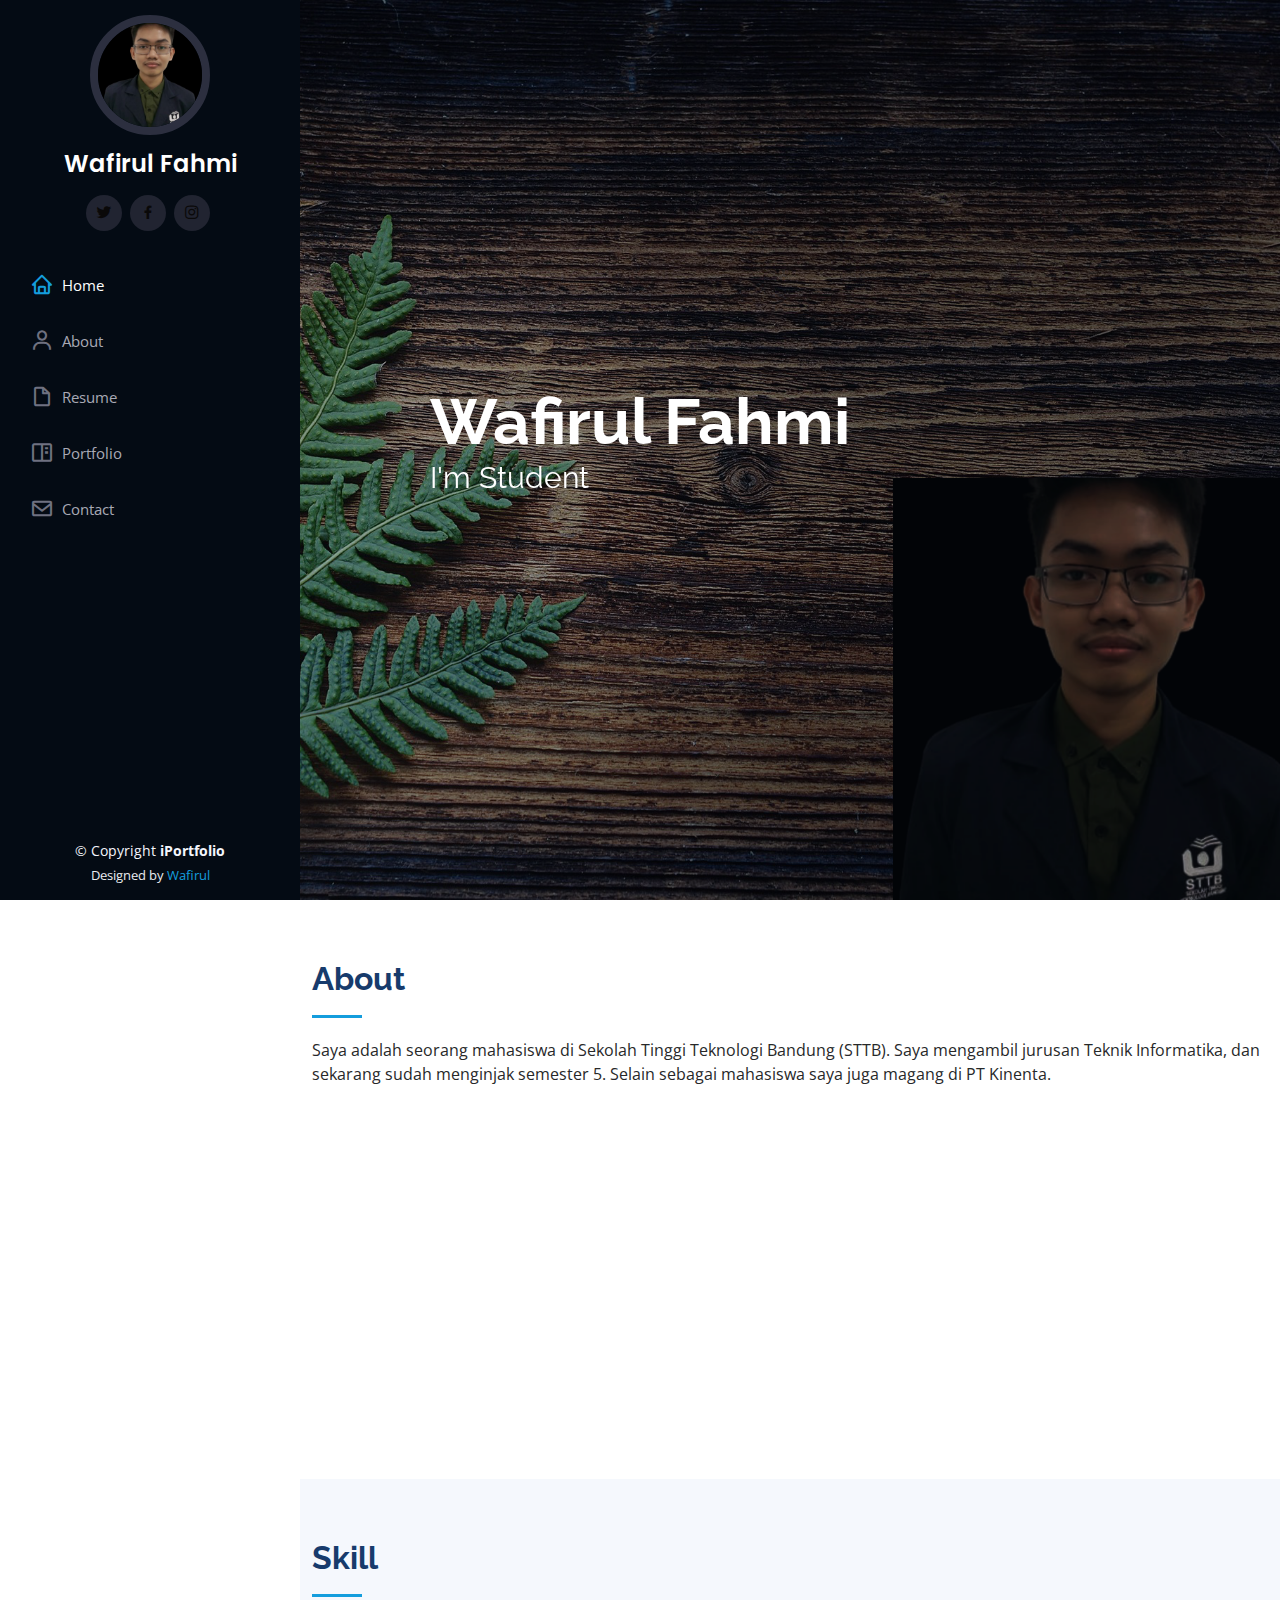
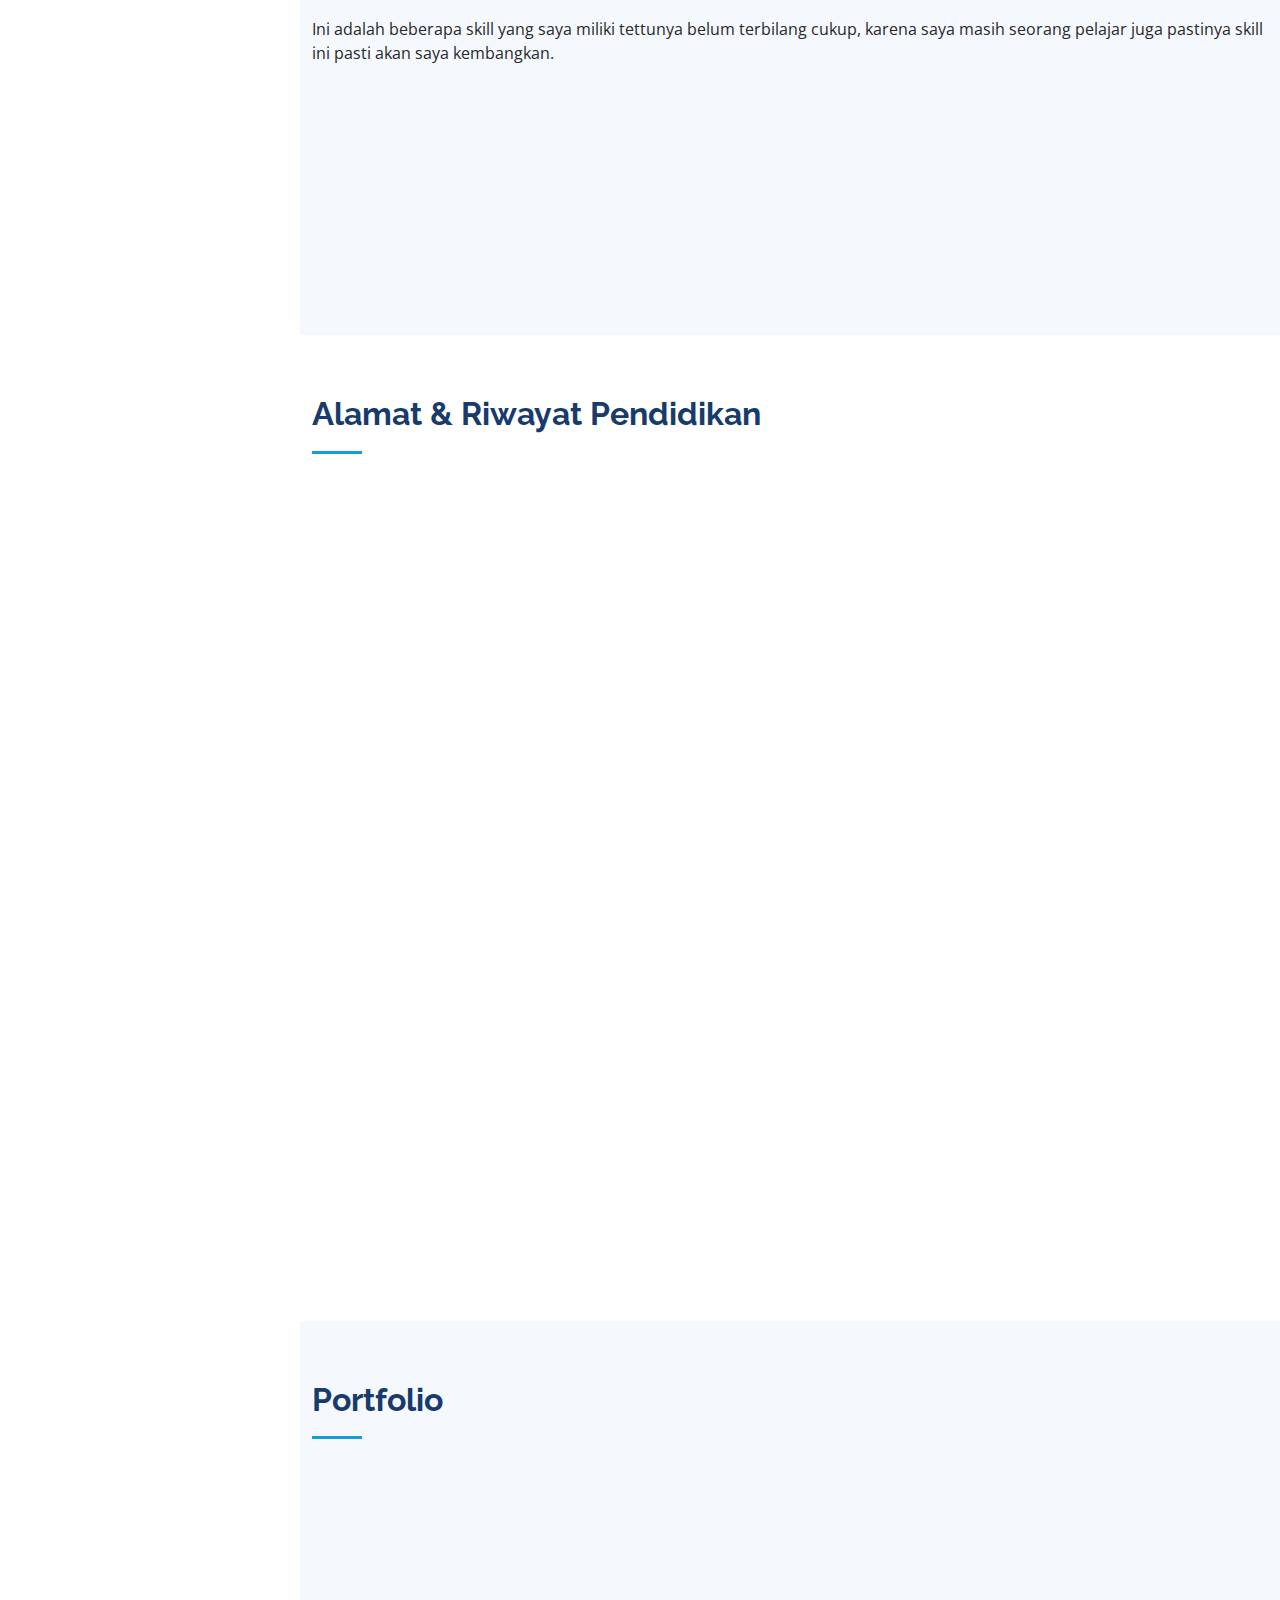
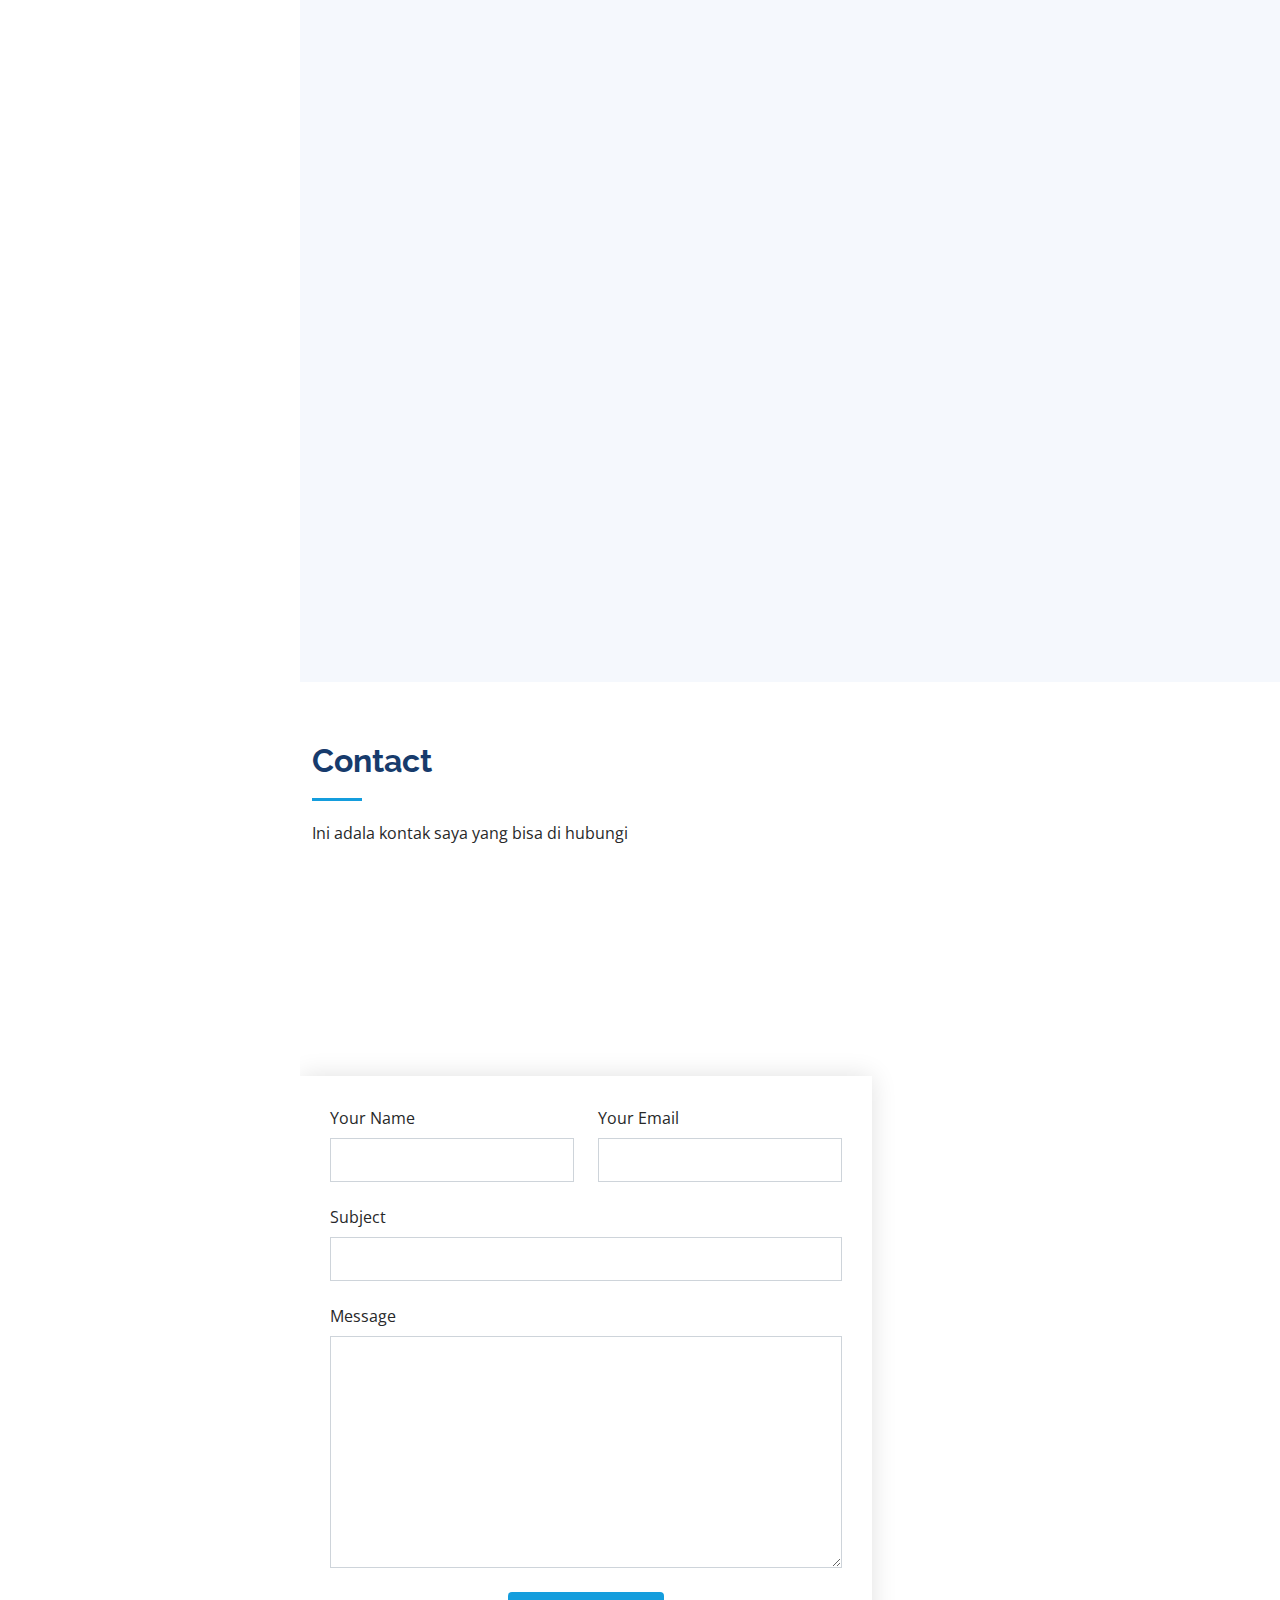
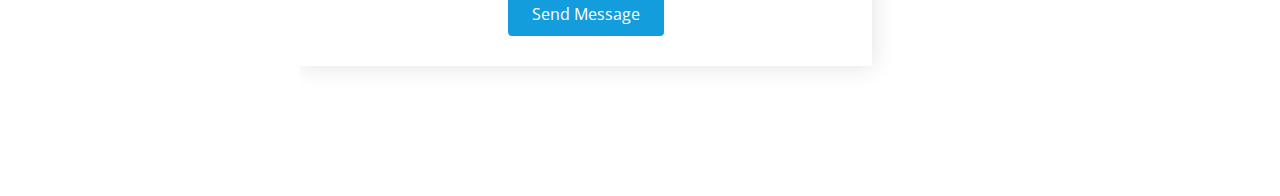
<file: index.html>
<!DOCTYPE html>
<html lang="en">

<head>
  <meta charset="utf-8">
  <meta content="width=device-width, initial-scale=1.0" name="viewport">

  <title>Wafirul Fahmi UTS Pemograman Web</title>
  <meta content="" name="description">
  <meta content="" name="keywords">

  <!-- Favicons -->
  <link href="assets/img/favicon.png" rel="icon">
  <link href="assets/img/apple-touch-icon.png" rel="apple-touch-icon">

  <!-- Google Fonts -->
  <link href="https://fonts.googleapis.com/css?family=Open+Sans:300,300i,400,400i,600,600i,700,700i|Raleway:300,300i,400,400i,500,500i,600,600i,700,700i|Poppins:300,300i,400,400i,500,500i,600,600i,700,700i" rel="stylesheet">

  <!-- Vendor CSS Files -->
  <link href="assets/vendor/aos/aos.css" rel="stylesheet">
  <link href="assets/vendor/bootstrap/css/bootstrap.min.css" rel="stylesheet">
  <link href="assets/vendor/bootstrap-icons/bootstrap-icons.css" rel="stylesheet">
  <link href="assets/vendor/boxicons/css/boxicons.min.css" rel="stylesheet">
  <link href="assets/vendor/glightbox/css/glightbox.min.css" rel="stylesheet">
  <link href="assets/vendor/swiper/swiper-bundle.min.css" rel="stylesheet">

  <!-- Template Main CSS File -->
  <link href="assets/css/style.css" rel="stylesheet">

  <!-- =======================================================
  * Template Name: iPortfolio - v3.9.1
  * Template URL: https://bootstrapmade.com/iportfolio-bootstrap-portfolio-websites-template/
  * Author: BootstrapMade.com
  * License: https://bootstrapmade.com/license/
  ======================================================== -->
</head>

<body>

  <!-- ======= Mobile nav toggle button ======= -->
  <i class="bi bi-list mobile-nav-toggle d-xl-none"></i>

  <!-- ======= Header ======= -->
  <header id="header">
    <div class="d-flex flex-column">

      <div class="profile">
        <img src="assets/img/profile-img.png" alt="" class="img-fluid rounded-circle">
        <h1 class="text-light"><a href="index.html">Wafirul Fahmi</a></h1>
        <div class="social-links mt-3 text-center">
          <a href="#" class="twitter"><i class="bx bxl-twitter"></i></a>
          <a href="#" class="facebook"><i class="bx bxl-facebook"></i></a>
          <a href="#" class="instagram"><i class="bx bxl-instagram"></i></a>
         
          
        </div>
      </div>

      <nav id="navbar" class="nav-menu navbar">
        <ul>
          <li><a href="#hero" class="nav-link scrollto active"><i class="bx bx-home"></i> <span>Home</span></a></li>
          <li><a href="#about" class="nav-link scrollto"><i class="bx bx-user"></i> <span>About</span></a></li>
          <li><a href="#resume" class="nav-link scrollto"><i class="bx bx-file-blank"></i> <span>Resume</span></a></li>
          <li><a href="#portfolio" class="nav-link scrollto"><i class="bx bx-book-content"></i> <span>Portfolio</span></a></li>
          <li><a href="#contact" class="nav-link scrollto"><i class="bx bx-envelope"></i> <span>Contact</span></a></li>
        </ul>
      </nav><!-- .nav-menu -->
    </div>
  </header><!-- End Header -->

  <!-- ======= Hero Section ======= -->
  <section id="hero" class="d-flex flex-column justify-content-center align-items-center">
    <div class="hero-container" data-aos="fade-in">
      <h1>Wafirul Fahmi</h1>
      <h2>I'm Student </h2>
    </div>
  </section><!-- End Hero -->

  <main id="main">

    <!-- ======= About Section ======= -->
    <section id="about" class="about">
      <div class="container">

        <div class="section-title">
          <h2>About</h2>
          <p>Saya adalah seorang mahasiswa di Sekolah Tinggi Teknologi Bandung (STTB). Saya mengambil jurusan Teknik Informatika, dan sekarang sudah menginjak semester 5. Selain sebagai mahasiswa saya juga magang di PT Kinenta. </p>
        </div>

        <div class="row">
          <div class="col-lg-4" data-aos="fade-right">
            <img src="assets/img/profile-img.png" class="img-fluid" alt="">
          </div>
          <div class="col-lg-8 pt-4 pt-lg-0 content" data-aos="fade-left">
            <h3>Data Diri </h3>
            <p class="fst-italic">
              
            </p>
            <div class="row">
              <div class="col-lg-6">
                <ul>
                  <li><i class="bi bi-chevron-right"></i> <strong>Tanggal Lahir:</strong> <span>18 Mei 2002</span></li>
                  <li><i class="bi bi-chevron-right"></i> <strong>Email:</strong> <span>www.wafirulfahmi@gmail.com</span></li>
                  <li><i class="bi bi-chevron-right"></i> <strong>Phone:</strong> <span>+6283878760332</span></li>
                  <li><i class="bi bi-chevron-right"></i> <strong>Kota:</strong> <span>Purwakarta 
                    Indonesia
                  </span></li>
                </ul>
              </div>
              <div class="col-lg-6">
                <ul>
                  <li><i class="bi bi-chevron-right"></i> <strong>Umur:</strong> <span>20</span></li>
                  <li><i class="bi bi-chevron-right"></i> <strong>Pekerjaan:</strong> <span>Student</span></li>
                </ul>
              </div>
            </div>
          </div>
        </div>

      </div>
    </section><!-- End About Section -->

   

    <!-- ======= Skills Section ======= -->
    <section id="skills" class="skills section-bg">
      <div class="container">

        <div class="section-title">
          <h2>Skill</h2>
          <p> Ini adalah beberapa skill yang saya miliki tettunya belum terbilang cukup, karena saya masih seorang pelajar juga pastinya skill ini pasti akan saya kembangkan.</p>
        </div>

        <div class="row skills-content">

          <div class="col-lg-6" data-aos="fade-up">

            <div class="progress">
              <span class="skill">HTML <i class="val">50%</i></span>
              <div class="progress-bar-wrap">
                <div class="progress-bar" role="progressbar" aria-valuenow="50" aria-valuemin="0" aria-valuemax="100"></div>
              </div>
            </div>

            <div class="progress">
              <span class="skill">CSS <i class="val">55%</i></span>
              <div class="progress-bar-wrap">
                <div class="progress-bar" role="progressbar" aria-valuenow="55" aria-valuemin="0" aria-valuemax="100"></div>
              </div>
            </div>

            <div class="progress">
              <span class="skill">JavaScript <i class="val">60%</i></span>
              <div class="progress-bar-wrap">
                <div class="progress-bar" role="progressbar" aria-valuenow="60" aria-valuemin="0" aria-valuemax="100"></div>
              </div>
            </div>

          </div>

          <div class="col-lg-6" data-aos="fade-up" data-aos-delay="100">

            <div class="progress">
              <span class="skill">PHP <i class="val">55%</i></span>
              <div class="progress-bar-wrap">
                <div class="progress-bar" role="progressbar" aria-valuenow="55" aria-valuemin="0" aria-valuemax="100"></div>
              </div>
            </div>

            <div class="progress">
              <span class="skill">WordPress/CMS <i class="val">50%</i></span>
              <div class="progress-bar-wrap">
                <div class="progress-bar" role="progressbar" aria-valuenow="50" aria-valuemin="0" aria-valuemax="100"></div>
              </div>
            </div>

            <div class="progress">
              <span class="skill">Photoshop <i class="val">55%</i></span>
              <div class="progress-bar-wrap">
                <div class="progress-bar" role="progressbar" aria-valuenow="55" aria-valuemin="0" aria-valuemax="100"></div>
              </div>
            </div>

          </div>

        </div>

      </div>
    </section><!-- End Skills Section -->

    <!-- ======= Resume Section ======= -->
    <section id="resume" class="resume">
      <div class="container">

        <div class="section-title">
          <h2> Alamat &amp; Riwayat Pendidikan </h2>
          <p> </p>
        </div>

        <div class="row">
          <div class="col-lg-6" data-aos="fade-up">
            <h3 class="resume-title">Alamat</h3>
            <div class="resume-item pb-0">
              <h4>Wafirul Fahmi</h4>
              <p><em> </em></p>
              <ul>
                <li>Cirebon , Jagapura</li>
                <li>(+62) 83878760332</li>
                <li>alice.wafirulfahmi@gmail.com</li>
              </ul>
            </div>

            <h3 class="resume-title">Pendidikan</h3>
            <div class="resume-item">
              <h4>Sekolah Dasar</h4>
              <h5>2008 - 2014</h5>
              <p><em>SDN 2 Jagapura Wetan</em></p>
            </div>
            <div class="resume-item">
              <h4>Sekolah Menengah Pertama</h4>
              <h5>2014 - 2017</h5>
              <p><em>SMP N2 Gegesik</em></p>
            </div>
            <div class="resume-item">
              <h4>Sekolah Menengah Atas</h4>
              <h5>2018-2020</h5>
              <p><em>SMK PLUS FATAHILLAH</em></p>
            </div>
            <div class="resume-item">
              <h4>Sekolah Tinggi</h4>
              <h5>2020-2024</h5>
              <p><em>Sekolah Tinggi Teknologi Bandung</em></p>
            </div>
          
    </section><!-- End Resume Section -->

    <!-- ======= Portfolio Section ======= -->
    <section id="portfolio" class="portfolio section-bg">
      <div class="container">

        <div class="section-title">
          <h2>Portfolio</h2>
        </div>

        <div class="row" data-aos="fade-up">
          <div class="col-lg-12 d-flex justify-content-center">
            <ul id="portfolio-flters">
              <li data-filter="*" class="filter-active">All</li>
              <li data-filter=".filter-app">OSIS</li>
              <li data-filter=".filter-web">Paskibra</li>
            </ul>
          </div>
        </div>

        <div class="row portfolio-container" data-aos="fade-up" data-aos-delay="100">

          <div class="col-lg-4 col-md-6 portfolio-item filter-app">
            <div class="portfolio-wrap">
              <img src="assets/img/portfolio/osis (1).jpeg" class="img-fluid" alt="">
              <div class="portfolio-links">
                <a href="assets/img/portfolio/osis (1).jpeg" data-gallery="portfolioGallery" class="portfolio-lightbox" title="App 1"><i class="bx bx-plus"></i></a>
                <a href="portfolio-details.html" title="More Details"><i class="bx bx-link"></i></a>
              </div>
            </div>
          </div>

          <div class="col-lg-4 col-md-6 portfolio-item filter-web">
            <div class="portfolio-wrap">
              <img src="assets/img/portfolio/paskira 1 (3).jpeg" class="img-fluid" alt="">
              <div class="portfolio-links">
                <a href="assets/img/portfolio/paskira 1 (3).jpeg" data-gallery="portfolioGallery" class="portfolio-lightbox" title="Web 3"><i class="bx bx-plus"></i></a>
                <a href="portfolio-details.html" title="More Details"><i class="bx bx-link"></i></a>
              </div>
            </div>
          </div>

          <div class="col-lg-4 col-md-6 portfolio-item filter-app">
            <div class="portfolio-wrap">
              <img src="assets/img/portfolio/osis (3).jpeg" class="img-fluid" alt="">
              <div class="portfolio-links">
                <a href="assets/img/portfolio/osis (3).jpeg" data-gallery="portfolioGallery" class="portfolio-lightbox" title="App 2"><i class="bx bx-plus"></i></a>
                <a href="portfolio-details.html" title="More Details"><i class="bx bx-link"></i></a>
              </div>
            </div>
          </div>

          

          <div class="col-lg-4 col-md-6 portfolio-item filter-web">
            <div class="portfolio-wrap">
              <img src="assets/img/portfolio/paskira 1 (1).jpeg" class="img-fluid" alt="">
              <div class="portfolio-links">
                <a href="assets/img/portfolio/paskira 1 (1).jpeg" data-gallery="portfolioGallery" class="portfolio-lightbox" title="Web 2"><i class="bx bx-plus"></i></a>
                <a href="portfolio-details.html" title="More Details"><i class="bx bx-link"></i></a>
              </div>
            </div>
          </div>

          <div class="col-lg-4 col-md-6 portfolio-item filter-app">
            <div class="portfolio-wrap">
              <img src="assets/img/portfolio/osis (2).jpeg" class="img-fluid" alt="">
              <div class="portfolio-links">
                <a href="assets/img/portfolio/osis (2).jpeg" data-gallery="portfolioGallery" class="portfolio-lightbox" title="App 3"><i class="bx bx-plus"></i></a>
                <a href="portfolio-details.html" title="More Details"><i class="bx bx-link"></i></a>
              </div>
            </div>
          </div>

          
          <div class="col-lg-4 col-md-6 portfolio-item filter-web">
            <div class="portfolio-wrap">
              <img src="assets/img/portfolio/paskira 1 (2).jpeg" class="img-fluid" alt="">
              <div class="portfolio-links">
                <a href="assets/img/portfolio/paskira 1 (2).jpeg" data-gallery="portfolioGallery" class="portfolio-lightbox" title="Web 3"><i class="bx bx-plus"></i></a>
                <a href="portfolio-details.html" title="More Details"><i class="bx bx-link"></i></a>
              </div>
            </div>
          </div>

        </div>
      </div>
    </section><!-- End Portfolio Section -->
    
   

    <!-- ======= Contact Section ======= -->
    <section id="contact" class="contact">
      <div class="container">

        <div class="section-title">
          <h2>Contact</h2>
          <p>Ini adala kontak saya yang bisa di hubungi</p>
        </div>

        <div class="row" data-aos="fade-in">

        

              <div class="email">
                <i class="bi bi-envelope"></i>
                <h4>Email:</h4>
                <p>wafirulfahmi@gmail.com</p>
              </div>

              <div class="phone">
                <i class="bi bi-phone"></i>
                <h4>Call:</h4>
                <p>+62 83878760332  </p>
              </div>

            </div>

          </div>

          <div class="col-lg-7 mt-5 mt-lg-0 d-flex align-items-stretch">
            <form action="forms/contact.php" method="post" role="form" class="php-email-form">
              <div class="row">
                <div class="form-group col-md-6">
                  <label for="name">Your Name</label>
                  <input type="text" name="name" class="form-control" id="name" required>
                </div>
                <div class="form-group col-md-6">
                  <label for="name">Your Email</label>
                  <input type="email" class="form-control" name="email" id="email" required>
                </div>
              </div>
              <div class="form-group">
                <label for="name">Subject</label>
                <input type="text" class="form-control" name="subject" id="subject" required>
              </div>
              <div class="form-group">
                <label for="name">Message</label>
                <textarea class="form-control" name="message" rows="10" required></textarea>
              </div>
              <div class="my-3">
                <div class="loading">Loading</div>
                <div class="error-message"></div>
                <div class="sent-message">Your message has been sent. Thank you!</div>
              </div>
              <div class="text-center"><button type="submit">Send Message</button></div>
            </form>
          </div>

        </div>

      </div>
    </section><!-- End Contact Section -->

  </main><!-- End #main -->

  <!-- ======= Footer ======= -->
  <footer id="footer">
    <div class="container">
      <div class="copyright">
        &copy; Copyright <strong><span>iPortfolio</span></strong>
      </div>
      <div class="credits">
        <!-- All the links in the footer should remain intact. -->
        <!-- You can delete the links only if you purchased the pro version. -->
        <!-- Licensing information: https://bootstrapmade.com/license/ -->
        <!-- Purchase the pro version with working PHP/AJAX contact form: https://bootstrapmade.com/iportfolio-bootstrap-portfolio-websites-template/ -->
        Designed by <a href="https://bootstrapmade.com/">Wafirul</a>
      </div>
    </div>
  </footer><!-- End  Footer -->

  <a href="#" class="back-to-top d-flex align-items-center justify-content-center"><i class="bi bi-arrow-up-short"></i></a>

  <!-- Vendor JS Files -->
  <script src="assets/vendor/purecounter/purecounter_vanilla.js"></script>
  <script src="assets/vendor/aos/aos.js"></script>
  <script src="assets/vendor/bootstrap/js/bootstrap.bundle.min.js"></script>
  <script src="assets/vendor/glightbox/js/glightbox.min.js"></script>
  <script src="assets/vendor/isotope-layout/isotope.pkgd.min.js"></script>
  <script src="assets/vendor/swiper/swiper-bundle.min.js"></script>
  <script src="assets/vendor/typed.js/typed.min.js"></script>
  <script src="assets/vendor/waypoints/noframework.waypoints.js"></script>
  <script src="assets/vendor/php-email-form/validate.js"></script>

  <!-- Template Main JS File -->
  <script src="assets/js/main.js"></script>

</body>

</html>
</file>
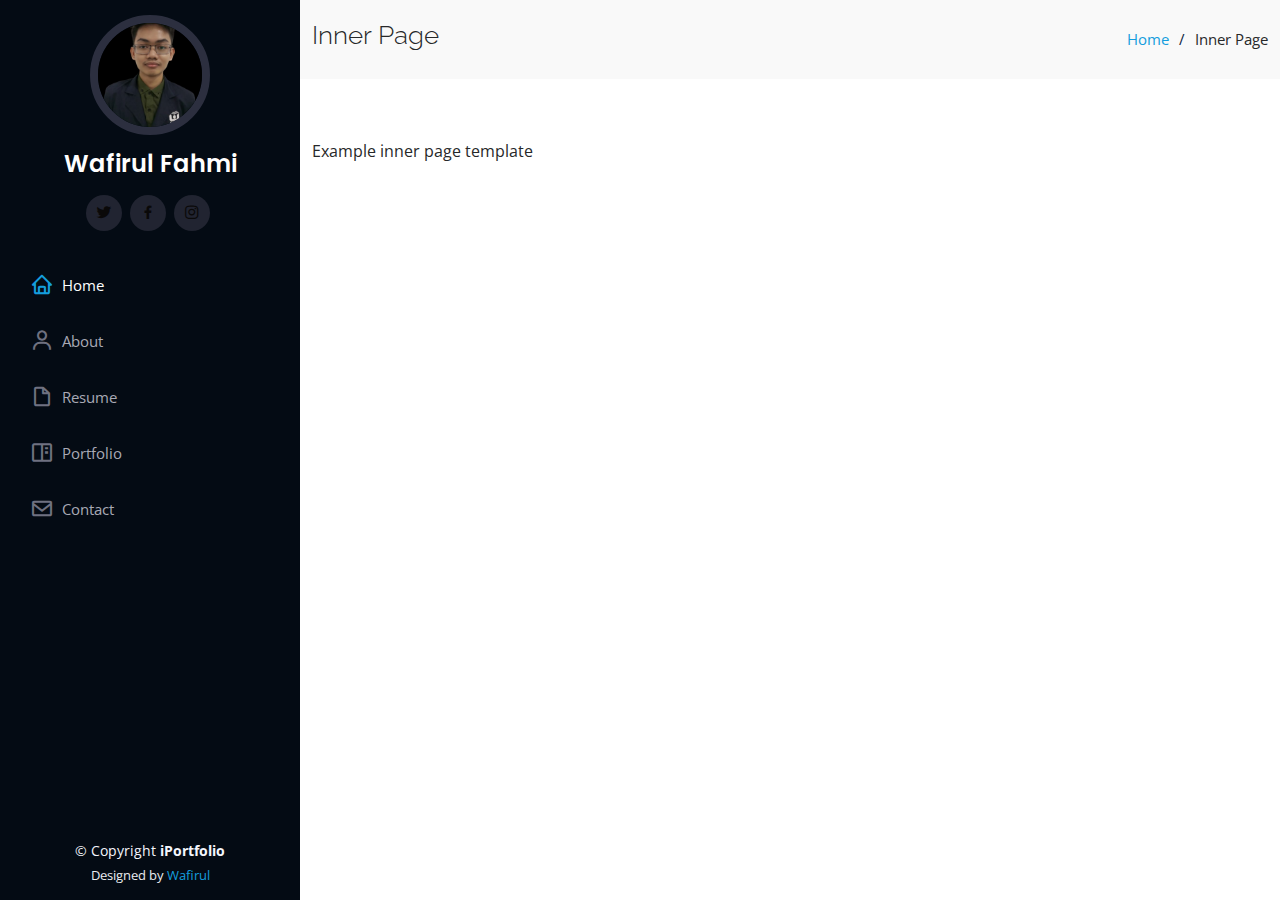
<file: inner-page.html>
<!DOCTYPE html>
<html lang="en">

<head>
  <meta charset="utf-8">
  <meta content="width=device-width, initial-scale=1.0" name="viewport">

  <title>Inner Page - iPortfolio Bootstrap Template</title>
  <meta content="" name="description">
  <meta content="" name="keywords">

  <!-- Favicons -->
  <link href="assets/img/favicon.png" rel="icon">
  <link href="assets/img/apple-touch-icon.png" rel="apple-touch-icon">

  <!-- Google Fonts -->
  <link href="https://fonts.googleapis.com/css?family=Open+Sans:300,300i,400,400i,600,600i,700,700i|Raleway:300,300i,400,400i,500,500i,600,600i,700,700i|Poppins:300,300i,400,400i,500,500i,600,600i,700,700i" rel="stylesheet">

  <!-- Vendor CSS Files -->
  <link href="assets/vendor/aos/aos.css" rel="stylesheet">
  <link href="assets/vendor/bootstrap/css/bootstrap.min.css" rel="stylesheet">
  <link href="assets/vendor/bootstrap-icons/bootstrap-icons.css" rel="stylesheet">
  <link href="assets/vendor/boxicons/css/boxicons.min.css" rel="stylesheet">
  <link href="assets/vendor/glightbox/css/glightbox.min.css" rel="stylesheet">
  <link href="assets/vendor/swiper/swiper-bundle.min.css" rel="stylesheet">

  <!-- Template Main CSS File -->
  <link href="assets/css/style.css" rel="stylesheet">

  <!-- =======================================================
  * Template Name: iPortfolio - v3.9.1
  * Template URL: https://bootstrapmade.com/iportfolio-bootstrap-portfolio-websites-template/
  * Author: BootstrapMade.com
  * License: https://bootstrapmade.com/license/
  ======================================================== -->
</head>

<body>

  <!-- ======= Mobile nav toggle button ======= -->
  <i class="bi bi-list mobile-nav-toggle d-xl-none"></i>

  <!-- ======= Header ======= -->
  <header id="header">
    <div class="d-flex flex-column">

      <div class="profile">
        <img src="assets/img/profile-img.png" alt="" class="img-fluid rounded-circle">
        <h1 class="text-light"><a href="index.html">Wafirul Fahmi</a></h1>
        <div class="social-links mt-3 text-center">
          <a href="#" class="twitter"><i class="bx bxl-twitter"></i></a>
          <a href="#" class="facebook"><i class="bx bxl-facebook"></i></a>
          <a href="#" class="instagram"><i class="bx bxl-instagram"></i></a>         
        </div>
      </div>

      <nav id="navbar" class="nav-menu navbar">
        <ul>
          <li><a href="#hero" class="nav-link scrollto active"><i class="bx bx-home"></i> <span>Home</span></a></li>
          <li><a href="#about" class="nav-link scrollto"><i class="bx bx-user"></i> <span>About</span></a></li>
          <li><a href="#resume" class="nav-link scrollto"><i class="bx bx-file-blank"></i> <span>Resume</span></a></li>
          <li><a href="#portfolio" class="nav-link scrollto"><i class="bx bx-book-content"></i> <span>Portfolio</span></a></li>
          <li><a href="#contact" class="nav-link scrollto"><i class="bx bx-envelope"></i> <span>Contact</span></a></li>
        </ul>
      </nav><!-- .nav-menu -->
    </div>
  </header><!-- End Header -->

  <main id="main">

    <!-- ======= Breadcrumbs ======= -->
    <section class="breadcrumbs">
      <div class="container">

        <div class="d-flex justify-content-between align-items-center">
          <h2>Inner Page</h2>
          <ol>
            <li><a href="index.html">Home</a></li>
            <li>Inner Page</li>
          </ol>
        </div>

      </div>
    </section><!-- End Breadcrumbs -->

    <section class="inner-page">
      <div class="container">
        <p>
          Example inner page template
        </p>
      </div>
    </section>

  </main><!-- End #main -->

  <!-- ======= Footer ======= -->
  <footer id="footer">
    <div class="container">
      <div class="copyright">
        &copy; Copyright <strong><span>iPortfolio</span></strong>
      </div>
      <div class="credits">
        <!-- All the links in the footer should remain intact. -->
        <!-- You can delete the links only if you purchased the pro version. -->
        <!-- Licensing information: https://bootstrapmade.com/license/ -->
        <!-- Purchase the pro version with working PHP/AJAX contact form: https://bootstrapmade.com/iportfolio-bootstrap-portfolio-websites-template/ -->
        Designed by <a href="https://bootstrapmade.com/">Wafirul</a>
      </div>
    </div>
  </footer><!-- End  Footer -->

  <a href="#" class="back-to-top d-flex align-items-center justify-content-center"><i class="bi bi-arrow-up-short"></i></a>

  <!-- Vendor JS Files -->
  <script src="assets/vendor/purecounter/purecounter_vanilla.js"></script>
  <script src="assets/vendor/aos/aos.js"></script>
  <script src="assets/vendor/bootstrap/js/bootstrap.bundle.min.js"></script>
  <script src="assets/vendor/glightbox/js/glightbox.min.js"></script>
  <script src="assets/vendor/isotope-layout/isotope.pkgd.min.js"></script>
  <script src="assets/vendor/swiper/swiper-bundle.min.js"></script>
  <script src="assets/vendor/typed.js/typed.min.js"></script>
  <script src="assets/vendor/waypoints/noframework.waypoints.js"></script>
  <script src="assets/vendor/php-email-form/validate.js"></script>

  <!-- Template Main JS File -->
  <script src="assets/js/main.js"></script>

</body>

</html>
</file>
<file: assets/css/style.css>
/**
* Template Name: iPortfolio - v3.9.1
* Template URL: https://bootstrapmade.com/iportfolio-bootstrap-portfolio-websites-template/
* Author: BootstrapMade.com
* License: https://bootstrapmade.com/license/
*/

/*--------------------------------------------------------------
# General
--------------------------------------------------------------*/
body {
  font-family: "Open Sans", sans-serif;
  color: #272829;
}

a {
  color: #149ddd;
  text-decoration: none;
}

a:hover {
  color: #37b3ed;
  text-decoration: none;
}

h1,
h2,
h3,
h4,
h5,
h6 {
  font-family: "Raleway", sans-serif;
}

/*--------------------------------------------------------------
# Back to top button
--------------------------------------------------------------*/
.back-to-top {
  position: fixed;
  visibility: hidden;
  opacity: 0;
  right: 15px;
  bottom: 15px;
  z-index: 996;
  background: #149ddd;
  width: 40px;
  height: 40px;
  border-radius: 50px;
  transition: all 0.4s;
}

.back-to-top i {
  font-size: 28px;
  color: #fff;
  line-height: 0;
}

.back-to-top:hover {
  background: #2eafec;
  color: #fff;
}

.back-to-top.active {
  visibility: visible;
  opacity: 1;
}

/*--------------------------------------------------------------
# Header
--------------------------------------------------------------*/
#header {
  position: fixed;
  top: 0;
  left: 0;
  bottom: 0;
  width: 300px;
  transition: all ease-in-out 0.5s;
  z-index: 9997;
  transition: all 0.5s;
  padding: 0 15px;
  background: #040b14;
  overflow-y: auto;
}

#header .profile img {
  margin: 15px auto;
  display: block;
  width: 120px;
  border: 8px solid #2c2f3f;
}

#header .profile h1 {
  font-size: 24px;
  margin: 0;
  padding: 0;
  font-weight: 600;
  -moz-text-align-last: center;
  text-align-last: center;
  font-family: "Poppins", sans-serif;
}

#header .profile h1 a,
#header .profile h1 a:hover {
  color: #fff;
  text-decoration: none;
}

#header .profile .social-links a {
  font-size: 18px;
  display: inline-block;
  background: #212431;
  color: rgb(10, 9, 9);
  line-height: 1;
  padding: 8px 0;
  margin-right: 4px;
  border-radius: 50%;
  text-align: center;
  width: 36px;
  height: 36px;
  transition: 0.3s;
}

#header .profile .social-links a:hover {
  background: #149ddd;
  color: #fff;
  text-decoration: none;
}

#main {
  margin-left: 300px;
}

@media (max-width: 1199px) {
  #header {
    left: -300px;
  }

  #main {
    margin-left: 0;
  }
}

/*--------------------------------------------------------------
# Navigation Menu
--------------------------------------------------------------*/
/* Desktop Navigation */
.nav-menu {
  padding: 30px 0 0 0;
}

.nav-menu * {
  margin: 0;
  padding: 0;
  list-style: none;
}

.nav-menu>ul>li {
  position: relative;
  white-space: nowrap;
}

.nav-menu a,
.nav-menu a:focus {
  display: flex;
  align-items: center;
  color: #a8a9b4;
  padding: 12px 15px;
  margin-bottom: 8px;
  transition: 0.3s;
  font-size: 15px;
}

.nav-menu a i,
.nav-menu a:focus i {
  font-size: 24px;
  padding-right: 8px;
  color: #6f7180;
}

.nav-menu a:hover,
.nav-menu .active,
.nav-menu .active:focus,
.nav-menu li:hover>a {
  text-decoration: none;
  color: #fff;
}

.nav-menu a:hover i,
.nav-menu .active i,
.nav-menu .active:focus i,
.nav-menu li:hover>a i {
  color: #149ddd;
}

/* Mobile Navigation */
.mobile-nav-toggle {
  position: fixed;
  right: 15px;
  top: 15px;
  z-index: 9998;
  border: 0;
  font-size: 24px;
  transition: all 0.4s;
  outline: none !important;
  background-color: #149ddd;
  color: #fff;
  width: 40px;
  height: 40px;
  display: inline-flex;
  align-items: center;
  justify-content: center;
  line-height: 0;
  border-radius: 50px;
  cursor: pointer;
}

.mobile-nav-active {
  overflow: hidden;
}

.mobile-nav-active #header {
  left: 0;
}

/*--------------------------------------------------------------
# Hero Section
--------------------------------------------------------------*/
#hero {
  width: 100%;
  height: 100vh;
  background: url("../img/hero-bg.png") top center;
  background-size: cover;
}

#hero:before {
  content: "";
  background: rgba(5, 13, 24, 0.3);
  position: absolute;
  bottom: 0;
  top: 0;
  left: 0;
  right: 0;
  z-index: 1;
}

#hero .hero-container {
  position: relative;
  z-index: 2;
  min-width: 300px;
}

#hero h1 {
  margin: 0 0 10px 0;
  font-size: 64px;
  font-weight: 700;
  line-height: 56px;
  color: #fff;
}
#hero h2 {
  margin:  0 0 10px 0;
  font-size: 30px;
  font-weight: 400;
  color: #fff;
}

#hero p {
  color: #fff;
  margin-bottom: 50px;
  font-size: 26px;
  font-family: "Poppins", sans-serif;
}

#hero p span {
  color: #fff;
  padding-bottom: 4px;
  letter-spacing: 1px;
  border-bottom: 3px solid #149ddd;
}

@media (min-width: 1024px) {
  #hero {
    background-attachment: fixed;
  }
}

@media (max-width: 768px) {
  #hero h1 {
    font-size: 28px;
    line-height: 36px;
  }

  #hero h2 {
    font-size: 18px;
    line-height: 24px;
    margin-bottom: 30px;
  }
}

/*--------------------------------------------------------------
# Sections General
--------------------------------------------------------------*/
section {
  padding: 60px 0;
  overflow: hidden;
}

.section-bg {
  background: #f5f8fd;
}

.section-title {
  padding-bottom: 30px;
}

.section-title h2 {
  font-size: 32px;
  font-weight: bold;
  margin-bottom: 20px;
  padding-bottom: 20px;
  position: relative;
  color: #173b6c;
}

.section-title h2::after {
  content: "";
  position: absolute;
  display: block;
  width: 50px;
  height: 3px;
  background: #149ddd;
  bottom: 0;
  left: 0;
}

.section-title p {
  margin-bottom: 0;
}

/*--------------------------------------------------------------
# About
--------------------------------------------------------------*/
.about .content h3 {
  font-weight: 700;
  font-size: 26px;
  color: #173b6c;
}

.about .content ul {
  list-style: none;
  padding: 0;
}

.about .content ul li {
  margin-bottom: 20px;
  display: flex;
  align-items: center;
}

.about .content ul strong {
  margin-right: 10px;
}

.about .content ul i {
  font-size: 16px;
  margin-right: 5px;
  color: #149ddd;
  line-height: 0;
}

.about .content p:last-child {
  margin-bottom: 0;
}

/*--------------------------------------------------------------
# Facts
--------------------------------------------------------------*/
.facts {
  padding-bottom: 30px;
}

.facts .count-box {
  padding: 30px;
  width: 100%;
}

.facts .count-box i {
  display: block;
  font-size: 44px;
  color: #149ddd;
  float: left;
  line-height: 0;
}

.facts .count-box span {
  font-size: 48px;
  line-height: 40px;
  display: block;
  font-weight: 700;
  color: #050d18;
  margin-left: 60px;
}

.facts .count-box p {
  padding: 15px 0 0 0;
  margin: 0 0 0 60px;
  font-family: "Raleway", sans-serif;
  font-size: 14px;
  color: #122f57;
}

.facts .count-box a {
  font-weight: 600;
  display: block;
  margin-top: 20px;
  color: #122f57;
  font-size: 15px;
  font-family: "Poppins", sans-serif;
  transition: ease-in-out 0.3s;
}

.facts .count-box a:hover {
  color: #1f5297;
}

/*--------------------------------------------------------------
# Akills
--------------------------------------------------------------*/
.skills .progress {
  height: 60px;
  display: block;
  background: none;
  border-radius: 0;
}

.skills .progress .skill {
  padding: 0;
  margin: 0 0 6px 0;
  text-transform: uppercase;
  display: block;
  font-weight: 600;
  font-family: "Poppins", sans-serif;
  color: #050d18;
}

.skills .progress .skill .val {
  float: right;
  font-style: normal;
}

.skills .progress-bar-wrap {
  background: #dce8f8;
  height: 10px;
}

.skills .progress-bar {
  width: 1px;
  height: 10px;
  transition: 0.9s;
  background-color: #149ddd;
}

/*--------------------------------------------------------------
# Resume
--------------------------------------------------------------*/
.resume .resume-title {
  font-size: 26px;
  font-weight: 700;
  margin-top: 20px;
  margin-bottom: 20px;
  color: #050d18;
}

.resume .resume-item {
  padding: 0 0 20px 20px;
  margin-top: -2px;
  border-left: 2px solid #1f5297;
  position: relative;
}

.resume .resume-item h4 {
  line-height: 18px;
  font-size: 18px;
  font-weight: 600;
  text-transform: uppercase;
  font-family: "Poppins", sans-serif;
  color: #050d18;
  margin-bottom: 10px;
}

.resume .resume-item h5 {
  font-size: 16px;
  background: #e4edf9;
  padding: 5px 15px;
  display: inline-block;
  font-weight: 600;
  margin-bottom: 10px;
}

.resume .resume-item ul {
  padding-left: 20px;
}

.resume .resume-item ul li {
  padding-bottom: 10px;
}

.resume .resume-item:last-child {
  padding-bottom: 0;
}

.resume .resume-item::before {
  content: "";
  position: absolute;
  width: 16px;
  height: 16px;
  border-radius: 50px;
  left: -9px;
  top: 0;
  background: #fff;
  border: 2px solid #1f5297;
}

/*--------------------------------------------------------------
# Portfolio
--------------------------------------------------------------*/
.portfolio .portfolio-item {
  margin-bottom: 30px;
}

.portfolio #portfolio-flters {
  padding: 0;
  margin: 0 auto 35px auto;
  list-style: none;
  text-align: center;
  background: #fff;
  border-radius: 50px;
  padding: 2px 15px;
}

.portfolio #portfolio-flters li {
  cursor: pointer;
  display: inline-block;
  padding: 10px 15px 8px 15px;
  font-size: 14px;
  font-weight: 600;
  line-height: 1;
  text-transform: uppercase;
  color: #272829;
  margin-bottom: 5px;
  transition: all 0.3s ease-in-out;
}

.portfolio #portfolio-flters li:hover,
.portfolio #portfolio-flters li.filter-active {
  color: #149ddd;
}

.portfolio #portfolio-flters li:last-child {
  margin-right: 0;
}

.portfolio .portfolio-wrap {
  transition: 0.3s;
  position: relative;
  overflow: hidden;
  z-index: 1;
}

.portfolio .portfolio-wrap::before {
  content: "";
  background: rgba(255, 255, 255, 0.5);
  position: absolute;
  left: 0;
  right: 0;
  top: 0;
  bottom: 0;
  transition: all ease-in-out 0.3s;
  z-index: 2;
  opacity: 0;
}

.portfolio .portfolio-wrap .portfolio-links {
  opacity: 1;
  left: 0;
  right: 0;
  bottom: -60px;
  z-index: 3;
  position: absolute;
  transition: all ease-in-out 0.3s;
  display: flex;
  justify-content: center;
}

.portfolio .portfolio-wrap .portfolio-links a {
  color: #fff;
  font-size: 28px;
  text-align: center;
  background: rgba(20, 157, 221, 0.75);
  transition: 0.3s;
  width: 50%;
}

.portfolio .portfolio-wrap .portfolio-links a:hover {
  background: rgba(20, 157, 221, 0.95);
}

.portfolio .portfolio-wrap .portfolio-links a+a {
  border-left: 1px solid #37b3ed;
}

.portfolio .portfolio-wrap:hover::before {
  top: 0;
  left: 0;
  right: 0;
  bottom: 0;
  opacity: 1;
}

.portfolio .portfolio-wrap:hover .portfolio-links {
  opacity: 1;
  bottom: 0;
}

/*--------------------------------------------------------------
# Portfolio Details
--------------------------------------------------------------*/
.portfolio-details {
  padding-top: 40px;
}

.portfolio-details .portfolio-details-slider img {
  width: 100%;
}

.portfolio-details .portfolio-details-slider .swiper-pagination {
  margin-top: 20px;
  position: relative;
}

.portfolio-details .portfolio-details-slider .swiper-pagination .swiper-pagination-bullet {
  width: 12px;
  height: 12px;
  background-color: #fff;
  opacity: 1;
  border: 1px solid #149ddd;
}

.portfolio-details .portfolio-details-slider .swiper-pagination .swiper-pagination-bullet-active {
  background-color: #149ddd;
}

.portfolio-details .portfolio-info {
  padding: 30px;
  box-shadow: 0px 0 30px rgba(5, 13, 24, 0.08);
}

.portfolio-details .portfolio-info h3 {
  font-size: 22px;
  font-weight: 700;
  margin-bottom: 20px;
  padding-bottom: 20px;
  border-bottom: 1px solid #eee;
}

.portfolio-details .portfolio-info ul {
  list-style: none;
  padding: 0;
  font-size: 15px;
}

.portfolio-details .portfolio-info ul li+li {
  margin-top: 10px;
}

.portfolio-details .portfolio-description {
  padding-top: 30px;
}

.portfolio-details .portfolio-description h2 {
  font-size: 26px;
  font-weight: 700;
  margin-bottom: 20px;
}

.portfolio-details .portfolio-description p {
  padding: 0;
}

/*--------------------------------------------------------------
# Services
--------------------------------------------------------------*/
.services .icon-box {
  margin-bottom: 20px;
}

.services .icon {
  float: left;
  display: flex;
  align-items: center;
  justify-content: center;
  width: 54px;
  height: 54px;
  background: #149ddd;
  border-radius: 50%;
  transition: 0.5s;
  border: 1px solid #149ddd;
}

.services .icon i {
  color: #fff;
  font-size: 24px;
  line-height: 0;
}

.services .icon-box:hover .icon {
  background: #fff;
}

.services .icon-box:hover .icon i {
  color: #149ddd;
}

.services .title {
  margin-left: 80px;
  font-weight: 700;
  margin-bottom: 15px;
  font-size: 18px;
}

.services .title a {
  color: #343a40;
}

.services .title a:hover {
  color: #149ddd;
}

.services .description {
  margin-left: 80px;
  line-height: 24px;
  font-size: 14px;
}

/*--------------------------------------------------------------
# Testimonials
--------------------------------------------------------------*/
.testimonials .testimonials-carousel,
.testimonials .testimonials-slider {
  overflow: hidden;
}

.testimonials .testimonial-item {
  box-sizing: content-box;
  text-align: center;
  min-height: 320px;
}

.testimonials .testimonial-item .testimonial-img {
  width: 90px;
  border-radius: 50%;
  margin: 0 auto;
}

.testimonials .testimonial-item h3 {
  font-size: 18px;
  font-weight: bold;
  margin: 10px 0 5px 0;
  color: #111;
}

.testimonials .testimonial-item h4 {
  font-size: 14px;
  color: #999;
  margin: 0;
}

.testimonials .testimonial-item .quote-icon-left,
.testimonials .testimonial-item .quote-icon-right {
  color: #c3e8fa;
  font-size: 26px;
}

.testimonials .testimonial-item .quote-icon-left {
  display: inline-block;
  left: -5px;
  position: relative;
}

.testimonials .testimonial-item .quote-icon-right {
  display: inline-block;
  right: -5px;
  position: relative;
  top: 10px;
}

.testimonials .testimonial-item p {
  font-style: italic;
  margin: 0 15px 15px 15px;
  padding: 20px;
  background: #fff;
  position: relative;
  margin-bottom: 35px;
  border-radius: 6px;
  box-shadow: 0px 2px 15px rgba(0, 0, 0, 0.1);
}

.testimonials .testimonial-item p::after {
  content: "";
  width: 0;
  height: 0;
  border-top: 20px solid #fff;
  border-right: 20px solid transparent;
  border-left: 20px solid transparent;
  position: absolute;
  bottom: -20px;
  left: calc(50% - 20px);
}

.testimonials .swiper-pagination {
  margin-top: 20px;
  position: relative;
}

.testimonials .swiper-pagination .swiper-pagination-bullet {
  width: 12px;
  height: 12px;
  background-color: #fff;
  opacity: 1;
  border: 1px solid #149ddd;
}

.testimonials .swiper-pagination .swiper-pagination-bullet-active {
  background-color: #149ddd;
}

/*--------------------------------------------------------------
# Contact
--------------------------------------------------------------*/
.contact {
  padding-bottom: 130px;
}

.contact .info {
  padding: 30px;
  background: #fff;
  width: 100%;
  box-shadow: 0 0 24px 0 rgba(0, 0, 0, 0.12);
}

.contact .info i {
  font-size: 20px;
  color: #149ddd;
  float: left;
  width: 44px;
  height: 44px;
  background: #dff3fc;
  display: flex;
  justify-content: center;
  align-items: center;
  border-radius: 50px;
  transition: all 0.3s ease-in-out;
}

.contact .info h4 {
  padding: 0 0 0 60px;
  font-size: 22px;
  font-weight: 600;
  margin-bottom: 5px;
  color: #050d18;
}

.contact .info p {
  padding: 0 0 10px 60px;
  margin-bottom: 20px;
  font-size: 14px;
  color: #173b6c;
}

.contact .info .email p {
  padding-top: 5px;
}

.contact .info .social-links {
  padding-left: 60px;
}

.contact .info .social-links a {
  font-size: 18px;
  display: inline-block;
  background: #333;
  color: #fff;
  line-height: 1;
  padding: 8px 0;
  border-radius: 50%;
  text-align: center;
  width: 36px;
  height: 36px;
  transition: 0.3s;
  margin-right: 10px;
}

.contact .info .social-links a:hover {
  background: #149ddd;
  color: #fff;
}

.contact .info .email:hover i,
.contact .info .address:hover i,
.contact .info .phone:hover i {
  background: #149ddd;
  color: #fff;
}

.contact .php-email-form {
  width: 100%;
  padding: 30px;
  background: #fff;
  box-shadow: 0 0 24px 0 rgba(0, 0, 0, 0.12);
}

.contact .php-email-form .form-group {
  padding-bottom: 8px;
}

.contact .php-email-form .validate {
  display: none;
  color: red;
  margin: 0 0 15px 0;
  font-weight: 400;
  font-size: 13px;
}

.contact .php-email-form .error-message {
  display: none;
  color: #fff;
  background: #ed3c0d;
  text-align: left;
  padding: 15px;
  font-weight: 600;
}

.contact .php-email-form .error-message br+br {
  margin-top: 25px;
}

.contact .php-email-form .sent-message {
  display: none;
  color: #fff;
  background: #18d26e;
  text-align: center;
  padding: 15px;
  font-weight: 600;
}

.contact .php-email-form .loading {
  display: none;
  background: #fff;
  text-align: center;
  padding: 15px;
}

.contact .php-email-form .loading:before {
  content: "";
  display: inline-block;
  border-radius: 50%;
  width: 24px;
  height: 24px;
  margin: 0 10px -6px 0;
  border: 3px solid #18d26e;
  border-top-color: #eee;
  -webkit-animation: animate-loading 1s linear infinite;
  animation: animate-loading 1s linear infinite;
}

.contact .php-email-form .form-group {
  margin-bottom: 15px;
}

.contact .php-email-form label {
  padding-bottom: 8px;
}

.contact .php-email-form input,
.contact .php-email-form textarea {
  border-radius: 0;
  box-shadow: none;
  font-size: 14px;
}

.contact .php-email-form input {
  height: 44px;
}

.contact .php-email-form textarea {
  padding: 10px 15px;
}

.contact .php-email-form button[type=submit] {
  background: #149ddd;
  border: 0;
  padding: 10px 24px;
  color: #fff;
  transition: 0.4s;
  border-radius: 4px;
}

.contact .php-email-form button[type=submit]:hover {
  background: #37b3ed;
}

@-webkit-keyframes animate-loading {
  0% {
    transform: rotate(0deg);
  }

  100% {
    transform: rotate(360deg);
  }
}

@keyframes animate-loading {
  0% {
    transform: rotate(0deg);
  }

  100% {
    transform: rotate(360deg);
  }
}

/*--------------------------------------------------------------
# Breadcrumbs
--------------------------------------------------------------*/
.breadcrumbs {
  padding: 20px 0;
  background: #f9f9f9;
}

.breadcrumbs h2 {
  font-size: 26px;
  font-weight: 300;
}

.breadcrumbs ol {
  display: flex;
  flex-wrap: wrap;
  list-style: none;
  padding: 0;
  margin: 0;
  font-size: 15px;
}

.breadcrumbs ol li+li {
  padding-left: 10px;
}

.breadcrumbs ol li+li::before {
  display: inline-block;
  padding-right: 10px;
  color: #0e2442;
  content: "/";
}

@media (max-width: 768px) {
  .breadcrumbs .d-flex {
    display: block !important;
  }

  .breadcrumbs ol {
    display: block;
  }

  .breadcrumbs ol li {
    display: inline-block;
  }
}

/*--------------------------------------------------------------
# Footer
--------------------------------------------------------------*/
#footer {
  padding: 15px;
  color: #f4f6fd;
  font-size: 14px;
  position: fixed;
  left: 0;
  bottom: 0;
  width: 300px;
  z-index: 9999;
  background: #040b14;
}

#footer .copyright {
  text-align: center;
}

#footer .credits {
  padding-top: 5px;
  text-align: center;
  font-size: 13px;
  color: #eaebf0;
}

@media (max-width: 1199px) {
  #footer {
    position: static;
    width: auto;
    padding-right: 20px 15px;
  }
}
</file>
